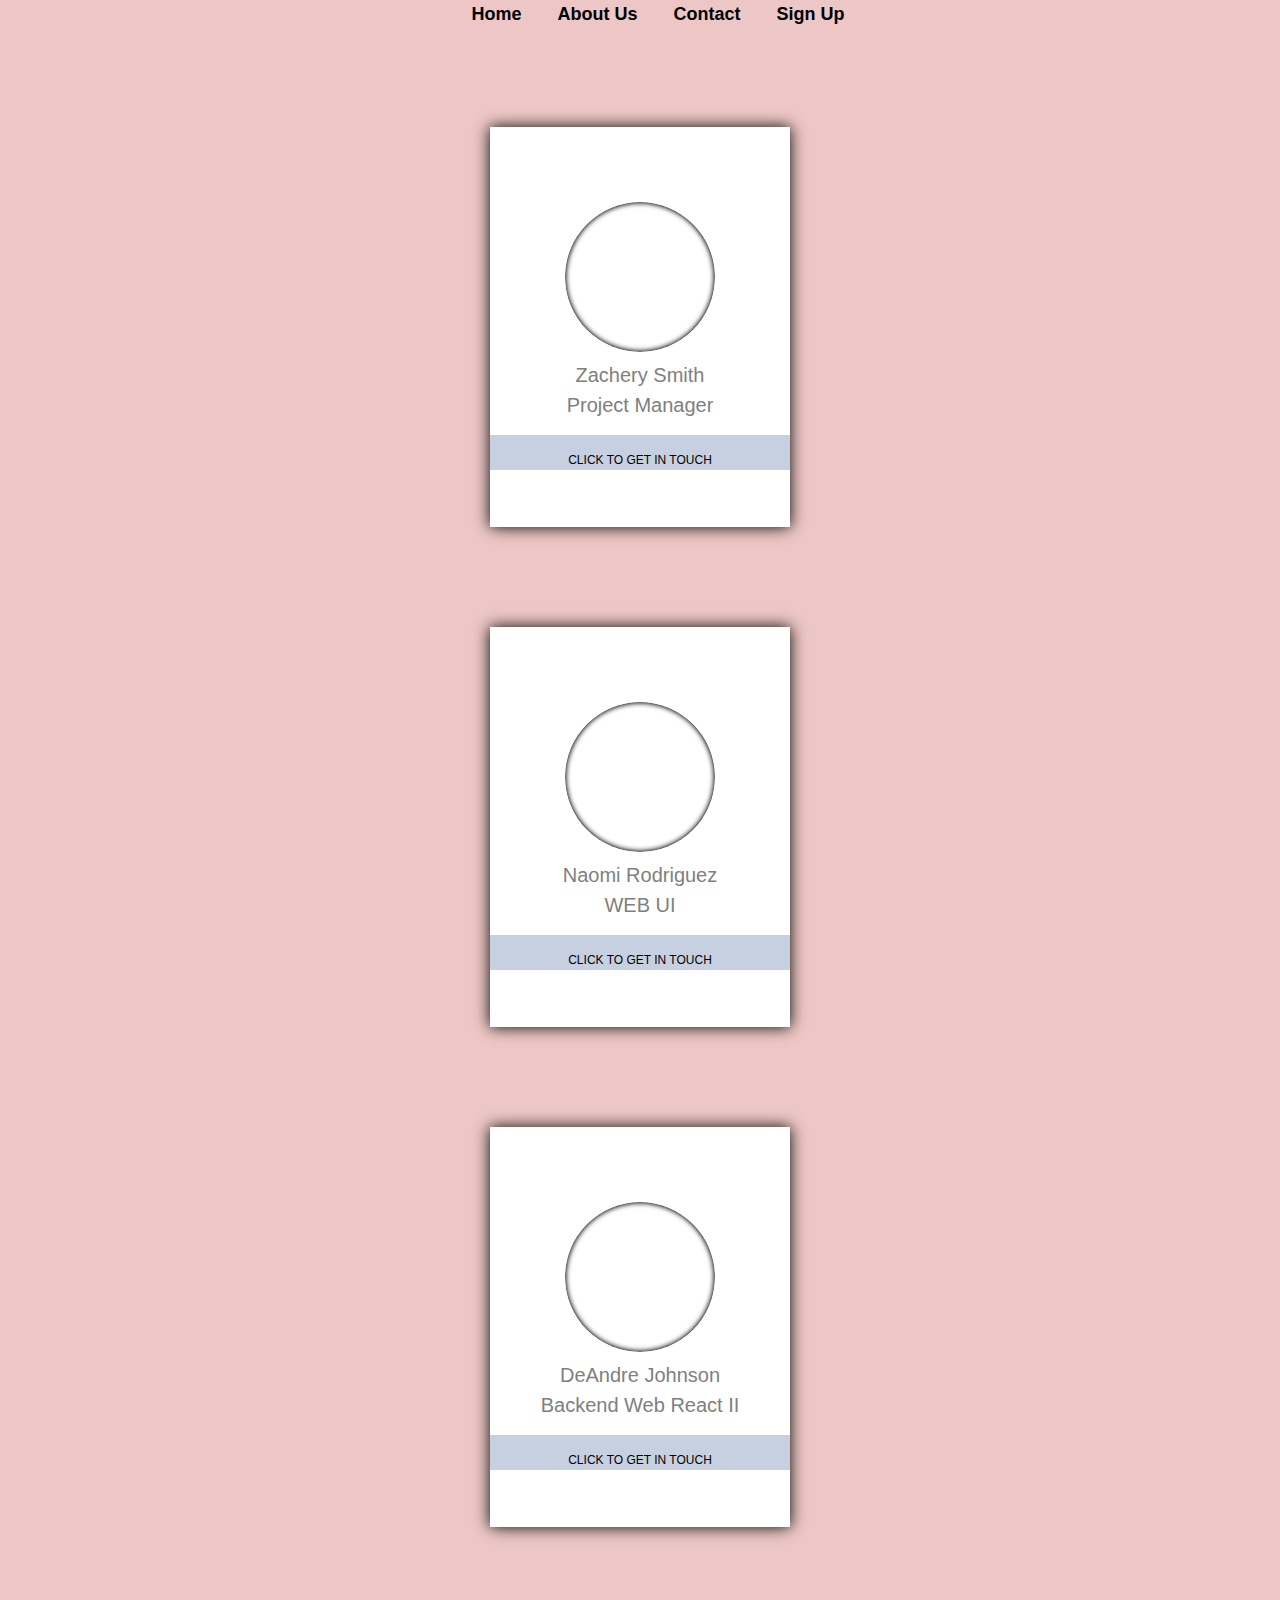
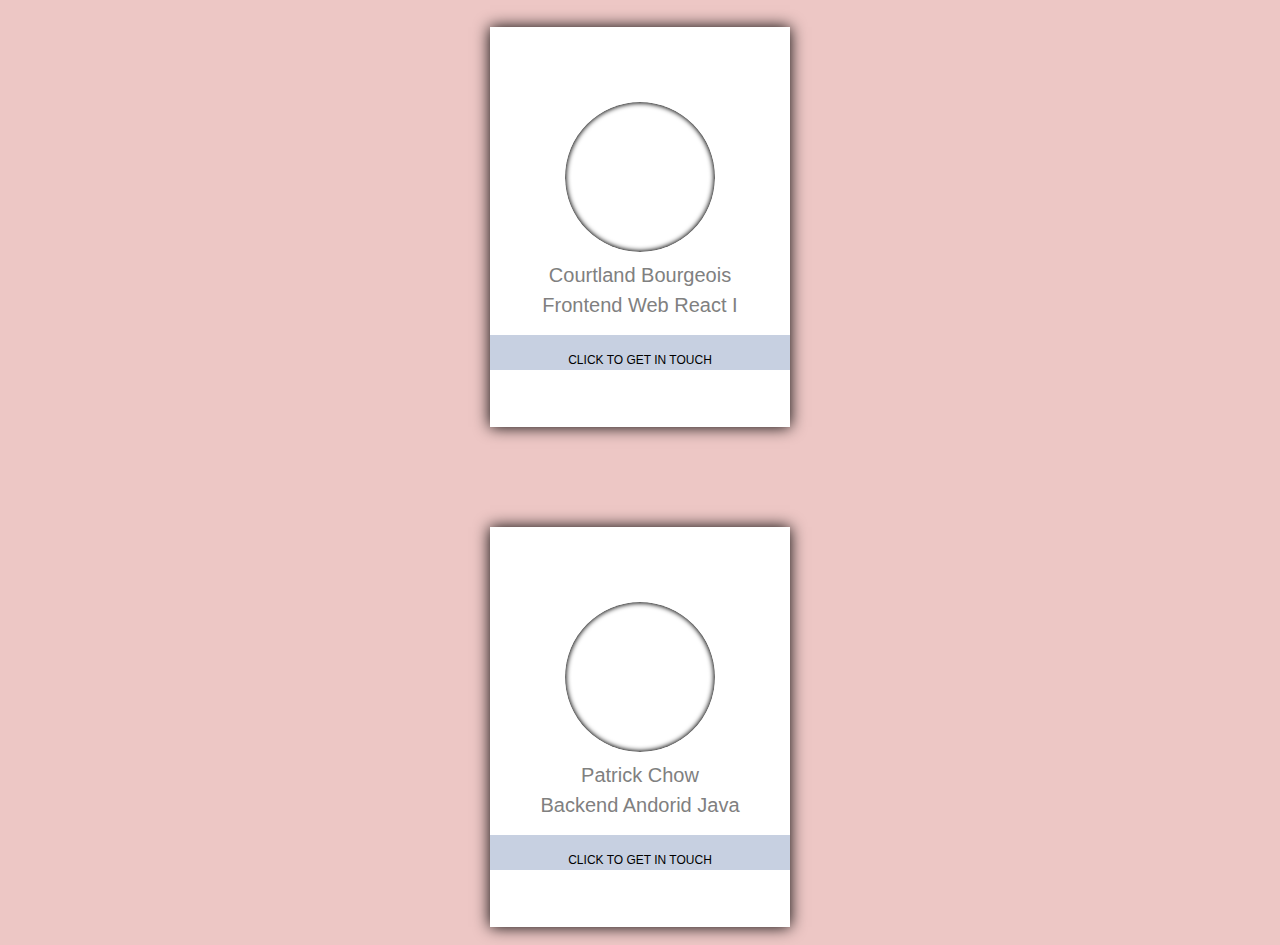
<file: team.html>
<!DOCTYPE html>
<html lang="en">
<head>
    <meta charset="UTF-8">
    <link rel="stylesheet" href="../CSS/index.css">
    <meta name="viewport" content="width=device-width, initial-scale=1.0">
    <meta http-equiv="X-UA-Compatible" content="ie=edge">
    <title>Document</title>
</head>

<!--<body class="team">
    <div class="Team">
    <h1 class="our">MEET OUR TEAM</h1>
    </div>
    <div class="pics">
            <img src="images/IMG-5407.jpg" width="200" height="100" alt="" class="article-image">
            <p>UI Developer</p>
            </div>
            <hr class="line">
            <div class="pics">
            <img src="images/john.jpg" width="200" height="100" alt="" class="article-image">
            <p class="right">Backend Developer</p>
        </div>
        <hr class="line">
        <div class="pics">
        <img src="images/courtland.png" width="200" height="100" alt="" class="article-image">
        <p class="right">Frontend Developer</p>
        </div>
        <hr class="line">
        <div class="pics">
                <img src="images/patrick.jpg" width="200" height="100" alt="" class="article-image">
                
                <p class="right">Backend Developer</p>
        </div>
</body>
</html>-->

</head>
<body>
    <header>
        <div class="top">
        <div class="top">
         </div>
         <nav>
             <ul>
                 <li><a href="index.html">Home</a></li>
                 <li><a href="team.html">About Us</a></li>
                 <li><a href="aboutus.html">Contact</a></li>
                 <li><a href="https://diy-tracker-delta.now.sh/login">Sign Up</a></li>
             </ul>
         </nav>
        </div> <!-- / .container -->
    </header>









<body class="team">
        <div class="card">
            <div class="tl"></div>
            <div class="banner"></div>
            <ul>
                <li><b>Zachery Smith</b></li>
                <li>Project Manager</li>
              <li></li>
            </ul>
            <button class="contact" id="main-button"> <a href="https://www.linkedin.com/in/mrzacsmith/"><i></i>click to get in touch</button>
            <div class="social-media-banner">
                <a href=""><i class="fa fa-twitter"></i></a>
                <a href=""><i class="fa fa-facebook"></i></a>
                <a href=""><i class="fa fa-instagram"></i></a>
                <a href=""><i class="fa fa-linkedin"></i></a>
            </div>
          <form class="email-form">
                <input id="name" type="text" placeholder="name">
                <input id="email" type="text" placeholder="email">
                <textarea id="comment" type="text" placeholder="comment"></textarea>
                <button class="contact">send</button>
          </form>
          </div>
  
  <div class="card">
            <div class="photo"></div>
            <div class="banner"></div>
            <ul>
                <li><b>Naomi Rodriguez</b></li>
                <li>WEB UI</li>
              <li></li>
            </ul>
            <button class="contact" id="main-button"><a href="https://www.linkedin.com/in/naomi-rodriguez-076658186/"><i></i>click to get in touch</button>
            <div class="social-media-banner">
                <a href=""><i class="fa fa-twitter"></i></a>
                <a href=""><i class="fa fa-facebook"></i></a>
                <a href=""><i class="fa fa-instagram"></i></a>
                <a href=""><i class="fa fa-linkedin"></i></a>
            </div>
          <form class="email-form">
                <input id="name" type="text" placeholder="name">
                <input id="email" type="text" placeholder="email">
                <textarea id="comment" type="text" placeholder="comment"></textarea>
                <button class="contact">send</button>
          </form>
          </div>
  <div class="card">
            <div class="two"></div>
            <div class="banner"></div>
            <ul>
                <li><b>DeAndre Johnson</b></li>
                <li>Backend Web React II</li>
              <li></li>
            </ul>
            <button class="contact" id="main-button"><a href="https://www.linkedin.com/in/deandrejohnson/"><i></i>click to get in touch</button>
            <div class="social-media-banner">
                <a href=""><i class="fa fa-twitter"></i></a>
                <a href=""><i class="fa fa-facebook"></i></a>
                <a href=""><i class="fa fa-instagram"></i></a>
                <a href=""><i class="fa fa-linkedin"></i></a>
            </div>
          <form class="email-form">
                <input id="name" type="text" placeholder="name">
                <input id="email" type="text" placeholder="email">
                <textarea id="comment" type="text" placeholder="comment"></textarea>
                <button class="contact">send</button>
          </form>
          </div>
  
  <div class="card">
            <div class="three"></div>
            <div class="banner"></div>
            <ul>
                <li><b>Courtland Bourgeois</b></li>
                <li>Frontend Web React I</li>
              <li></li>
            </ul>
            <button class="contact" id="main-button"><a href="https://www.linkedin.com/in/courtland-bourgeois/"><i></i>click to get in touch</button>
            <div class="social-media-banner">
                <a href=""><i class="fa fa-twitter"></i></a>
                <a href=""><i class="fa fa-facebook"></i></a>
                <a href=""><i class="fa fa-instagram"></i></a>
                <a href=""><i class="fa fa-linkedin"></i></a>
            </div>
          <form class="email-form">
                <input id="name" type="text" placeholder="name">
                <input id="email" type="text" placeholder="email">
                <textarea id="comment" type="text" placeholder="comment"></textarea>
                <button class="contact">send</button>
          </form>
          </div>
  <div class="card">
            <div class="four"></div>
            <div class="banner"></div>
            <ul>
                <li><b>Patrick Chow</b></li>
                <li>Backend Andorid Java</li>
                <li><li>
              <li></li>
            </ul>
            <button class="contact" id="main-button"><a href="https://www.linkedin.com/in/patrick-chow-26b0b2182/"><i></i>click to get in touch</button>
            <div class="social-media-banner">
                <a href=""><i class="fa fa-twitter"></i></a>
                <a href=""><i class="fa fa-facebook"></i></a>
                <a href=""><i class="fa fa-instagram"></i></a>
                <a href=""><i class="fa fa-linkedin"></i></a>
            </div>
          <form class="email-form">
                <input id="name" type="text" placeholder="name">
                <input id="email" type="text" placeholder="email">
                <textarea id="comment" type="text" placeholder="comment"></textarea>
                <button class="contact">send</button>
          </form>
          </div>
  
    </body>
</file>
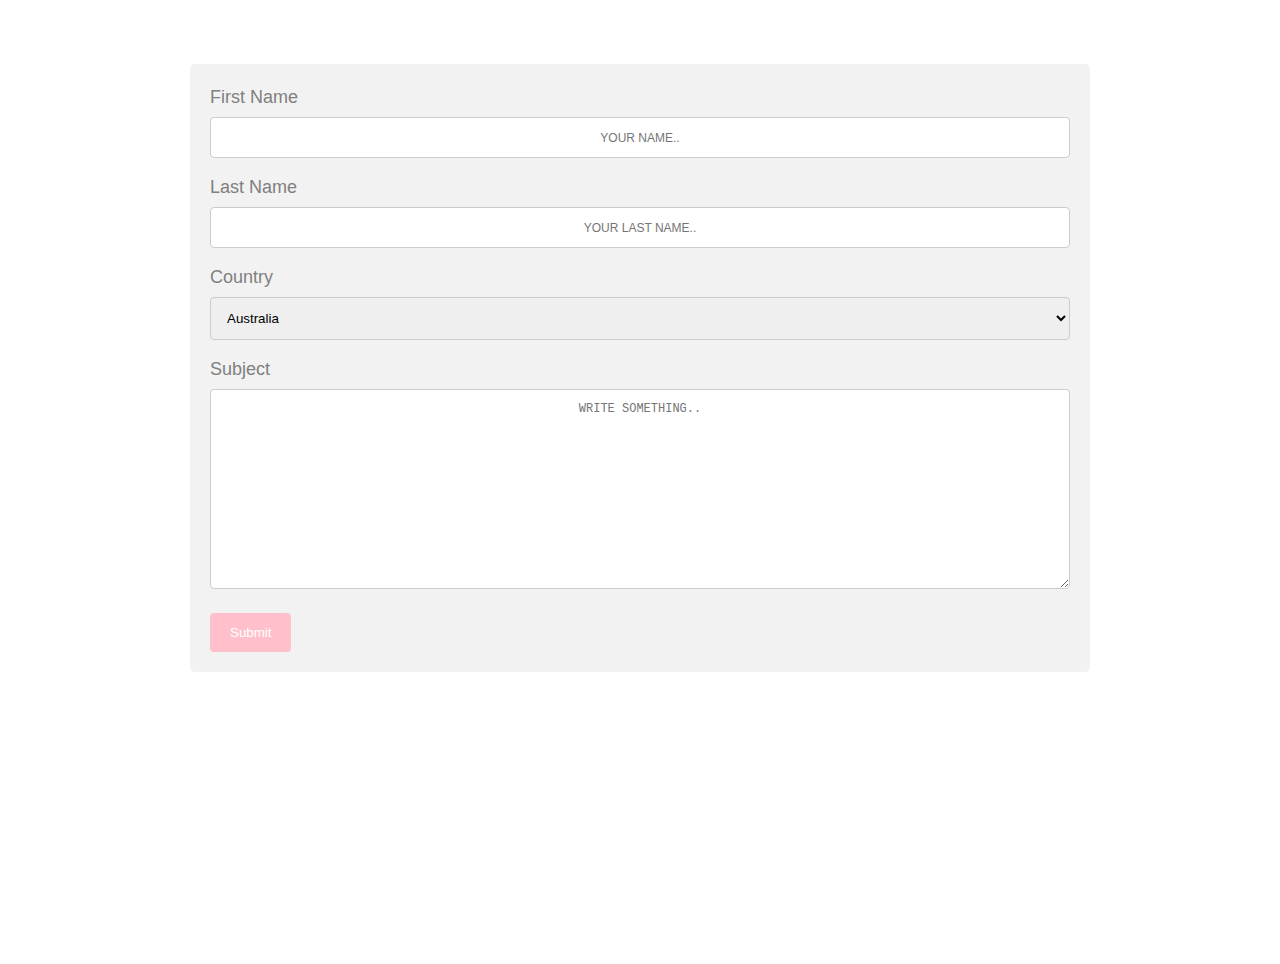
<file: UI/aboutus.html>
<!DOCTYPE html>
<html lang="en">
<head>
    <meta charset="UTF-8">
    <link rel="stylesheet" href="../CSS/index.css">
    <meta name="viewport" content="width=device-width, initial-scale=1.0">
    <meta http-equiv="X-UA-Compatible" content="ie=edge">
    <title>Document</title>
</head>
<body>
    
  <div class="container">
  <form action="/action_page.php">
    <label for="fname">First Name</label>
    <input type="text" id="fname" name="firstname" placeholder="Your name..">

    <label for="lname">Last Name</label>
    <input type="text" id="lname" name="lastname" placeholder="Your last name..">

    <label for="country">Country</label>
    <select id="country" name="country">
      <option value="australia">Australia</option>
      <option value="canada">Canada</option>
      <option value="usa">USA</option>
    </select>

    <label for="subject">Subject</label>
    <textarea id="subject" name="subject" placeholder="Write something.." style="height:200px"></textarea>

    <input type="submit" value="Submit">
  </form>
</div>

</body>
</html>
</file>
<file: CSS/index.css>
/* http://meyerweb.com/eric/tools/css/reset/ 
   v2.0 | 20110126
   License: none (public domain)
*/
html,
body,
div,
span,
applet,
object,
iframe,
h1,
h2,
h3,
h4,
h5,
h6,
p,
blockquote,
pre,
a,
abbr,
acronym,
address,
big,
cite,
code,
del,
dfn,
em,
img,
ins,
kbd,
q,
s,
samp,
small,
strike,
strong,
sub,
sup,
tt,
var,
b,
u,
i,
center,
dl,
dt,
dd,
ol,
ul,
li,
fieldset,
form,
label,
legend,
table,
caption,
tbody,
tfoot,
thead,
tr,
th,
td,
article,
aside,
canvas,
details,
embed,
figure,
figcaption,
footer,
header,
hgroup,
menu,
nav,
output,
ruby,
section,
summary,
time,
mark,
audio,
video {
  margin: 0;
  padding: 0;
  border: 0;
  font-size: 100%;
  font: inherit;
  vertical-align: baseline;
}
/* HTML5 display-role reset for older browsers */
article,
aside,
details,
figcaption,
figure,
footer,
header,
hgroup,
menu,
nav,
section {
  display: block;
}
body {
  line-height: 1.5;
}
ol,
ul {
  list-style: none;
}
blockquote,
q {
  quotes: none;
}
blockquote:before,
blockquote:after,
q:before,
q:after {
  content: '';
  content: none;
}
table {
  border-collapse: collapse;
  border-spacing: 0;
}
/* Set every element's box-sizing to border-box */
* {
  box-sizing: border-box;
}
html,
body {
  height: 100%;
}
@font-face {
  font-family: 'Pacifico';
  font-style: normal;
  font-weight: 400;
  font-display: swap;
  src: local('Pacifico Regular'), local('Pacifico-Regular'), url(https://fonts.gstatic.com/s/pacifico/v16/FwZY7-Qmy14u9lezJ-6H6Mw.ttf) format('truetype');
}
@font-face {
  font-family: 'Ubuntu';
  font-style: normal;
  font-weight: 400;
  font-display: swap;
  src: local('Ubuntu Regular'), local('Ubuntu-Regular'), url(https://fonts.gstatic.com/s/ubuntu/v14/4iCs6KVjbNBYlgoKfw7z.ttf) format('truetype');
}
body {
  margin: 0;
  font-family: 'Ubuntu', sans-serif;
  font-size: 1.125rem;
  font-weight: 300;
}
.diytitle {
  font-size: 3em;
  margin-bottom: 3%;
  background-color: #edc7c5;
}
.diytitle:hover {
  color: black;
}
.bold {
  font-size: 1.5rem;
}
.bold:hover {
  color: hotpink;
}
.bold:hover {
  font-weight: bold;
}
img {
  max-width: 100%;
  display: block;
}
.image-full {
  max-height: 300px;
  width: 100%;
  object-fit: cover;
  margin-bottom: 2em;
}
h2,
h3 {
  font-family: 'Lora', serif;
  font-weight: 400;
  margin-top: 0;
}
h1 {
  font-family: 'Pacifico', cursive;
  color: grey;
  margin-top: 0;
}
a {
  color: black;
}
:hover {
  color: grey;
}
strong {
  font-weight: 700;
}
.subtitle {
  font-weight: 700;
  color: black;
  font-size: 0.75rem;
  margin-top: 0;
}
.article-title {
  font-size: 1.5rem;
}
.article-read-more  .article-info {
  font-size: 0.875rem;
}
.article-read-more {
  text-decoration: none;
  font-weight: 700;
}
.article-read-more:hover  .article-read-more:focus {
  text-decoration: underline;
}
.article-read-more:hover {
  color: hotpink;
}
.article-info {
  margin: 2em 0;
}
.widget-title  .widget-title-post-title {
  font-size: 1rem;
}
.widget-title {
  font-family: 'Ubuntu', sans-serif;
  font-weight: 700;
}
.widget-recent-post-title {
  color: black;
}
.container {
  width: 90%;
  max-width: 900px;
  margin: 0 auto;
}
.container-flex {
  display: flex;
  flex-direction: column;
  justify-content: space-between;
}
header {
  text-align: center;
  margin-bottom: 3em;
}
footer {
  background: #edc7c5;
  text-align: center;
  padding: 2em 0;
}
@media (max-width: 675px) {
  header {
    text-align: left;
  }
  .container-flex {
    flex-direction: row;
  }
  main {
    width: 70%;
  }
  aside {
    width: 25%;
    min-width: 200px;
    margin-left: 1em;
  }
}
nav ul {
  list-style: none;
  padding: 0;
  display: flex;
  justify-content: center;
}
nav li {
  margin-left: 2em;
}
nav a {
  text-decoration: none;
  font-weight: 700;
  padding: 0.25em 0;
}
nav a:hover  nav a:focus {
  color: lightblue;
}
.current-page {
  border-bottom: 1px solid #707070;
}
.current-page:hover {
  color: #707070;
}
@media (max-width:675px) {
  nav ul {
    flex-direction: column;
  }
  nav li {
    margin: 0.5em 0;
  }
}
/* articles */
.article-featured {
  border-bottom: #707070 1px solid;
  padding-bottom: 2em;
  margin-bottom: 2em;
}
.article-recent {
  display: flex;
  flex-direction: column;
  margin-bottom: 2em;
}
.article-recent-main {
  order: 2;
}
.article-recent-secondary {
  order: 1;
}
@media (min-width:675px) {
  .article-recent {
    flex-direction: row;
    justify-content: space-between;
  }
  .article-recent-main {
    width: 68%;
  }
  .article-recent-secondary {
    width: 30%;
  }
  .article-featured {
    display: flex;
    flex-direction: column;
  }
  .article-image {
    order: -2;
    min-height: 250px;
    object-fit: cover;
    border-radius: 20px;
  }
  .article-image:hover {
    animation: shake 0.5s;
    animation-iteration-count: infinite;
  }
  @keyframes shake {
    0% {
      transform: translate(1px, 1px) rotate(0deg);
    }
    10% {
      transform: translate(-1px, -2px) rotate(-1deg);
    }
    20% {
      transform: translate(-3px, 0px) rotate(1deg);
    }
    30% {
      transform: translate(3px, 2px) rotate(0deg);
    }
    40% {
      transform: translate(1px, -1px) rotate(1deg);
    }
    50% {
      transform: translate(-1px, 2px) rotate(-1deg);
    }
    60% {
      transform: translate(-3px, 1px) rotate(0deg);
    }
    70% {
      transform: translate(3px, 1px) rotate(-1deg);
    }
    80% {
      transform: translate(-1px, -1px) rotate(1deg);
    }
    90% {
      transform: translate(1px, 2px) rotate(0deg);
    }
    100% {
      transform: translate(1px, -2px) rotate(-1deg);
    }
  }
  .article-info {
    order: -1;
  }
}
/* widgets */
.sidebar-widget {
  border: 20px solid #efefef;
  margin-bottom: 2em;
  padding: 1em;
}
.widget-recent-post {
  display: flex;
  flex-direction: column;
  margin-bottom: 1em;
}
.widget-recent-post:last-child {
  border: 0;
  margin: 0;
}
.widget-image {
  order: -1;
}
input[type=text],
select,
textarea {
  width: 100%;
  padding: 12px;
  border: 1px solid #ccc;
  border-radius: 4px;
  box-sizing: border-box;
  margin-top: 6px;
  margin-bottom: 16px;
  resize: vertical;
}
input[type=submit] {
  background-color: pink;
  color: white;
  padding: 12px 20px;
  border: none;
  border-radius: 4px;
  cursor: pointer;
}
input[type=submit]:hover {
  background-color: pink;
}
.container {
  border-radius: 5px;
  background-color: #f2f2f2;
  padding: 20px;
  margin-top: 5%;
}
@media (max-width: 500px) {
  .diytitle {
    font-size: 3em;
    margin-bottom: 3%;
    background-color: whitesmoke;
  }
}
.top {
  margin-bottom: 2pm;
}
html {
  overflow-x: hidden;
}
body {
  font-family: 'Lato', sans-serif;
  margin: 0;
  background-color: white;
}
a {
  text-decoration: none;
}
.card {
  z-index: 1;
  position: relative;
  width: 300px;
  height: 400px;
  margin: 0 auto;
  margin-top: 100px;
  background-color: white;
  -webkit-box-shadow: 0 0 10px black;
  -moz-box-shadow: 0 0 10px black;
  box-shadow: 0 0 15px black;
  /*
        -webkit-box-shadow: 0 0 10px rgba(0, 0, 0, 0.2), inset 0 0 50px rgba(0, 0, 0, 0.1);
	-moz-box-shadow: 0 0 10px rgba(0, 0, 0, 0.2), inset 0 0 50px rgba(0, 0, 0, 0.1);
	box-shadow: 0 0 15px rgba(0, 0, 0, 0.2), inset 0 0 50px rgba(0, 0, 0, 0.2);
*/
}
.card.active {
  height: 490px;
}
.banner {
  z-index: 2;
  position: relative;
  margin-top: -154px;
  width: 100%;
  height: 150px;
  background-image: url(https://www.google.com/url?sa=i&url=http%3A%2F%2Fgetwallpapers.com%2Fcollection%2Fwhite-background-wallpaper-iphone&psig=AOvVaw0nXZi4FaVgRxw-ltdgYpXH&ust=1574371589509000&source=images&cd=vfe&ved=0CAIQjRxqFwoTCOjDwbDd-eUCFQAAAAAdAAAAABAD);
  background-size: cover;
}
.banner.active {
  height: 0;
}
.photo {
  z-index: 3;
  position: relative;
  border-radius: 50%;
  height: 150px;
  width: 150px;
  background-color: white;
  margin: 0 auto;
  background-image: url(https://scontent.ftpa1-2.fna.fbcdn.net/v/t1.0-1/p240x240/71497438_2420681227967955_2900388503000973312_n.jpg?_nc_cat=100&_nc_oc=AQmCalucaZGF37k8YLb36BW8dx-7_hbUdM_SHEwKNrkTxNZG716jvJyZ71KK2oys7jZv6DRYogxobcXCTSRVLczV&_nc_ht=scontent.ftpa1-2.fna&oh=5110c175f601932432017e82370997e4&oe=5E83BB40);
  background-size: cover;
  background-position: 50% 50%;
  top: 75px;
  -webkit-box-shadow: inset 0px 0px 5px 1px black;
  -moz-box-shadow: inset 0px 0px 5px 1px black;
  box-shadow: inset 0px 0px 5px 1px black;
}
.photo.active {
  top: -80px;
}
.card ul {
  list-style: none;
  text-align: center;
  padding-left: 0;
  margin-top: 87px;
  margin-bottom: 30px;
  font-size: 20px;
}
.card ul.active {
  opacity: 0;
  visibility: hidden;
}
.card i {
  font-size: 25px;
  display: inline-block;
  margin-top: 10px;
  margin-left: 40px;
  margin-right: 150px;
  width: 300px;
  text-align: left;
  color: #C7D0E1;
}
button.contact {
  margin: 0 auto;
  text-align: center;
  margin-top: -15px;
  width: 100%;
  height: 35px;
  display: block;
  border: none;
  background-color: transparent;
  font-family: inherit;
  color: white;
  background-color: #C7D0E1;
  font-size: 12px;
  text-transform: uppercase;
}
button.contact:hover {
  cursor: pointer;
  background-color: #979da8;
}
button.contact:focus {
  outline: 0;
}
.social-media-banner {
  width: 300px;
  height: 50px;
  margin-top: 25px;
  text-align: center;
  position: absolute;
}
.social-media-banner.active {
  opacity: 0;
  visibility: hidden;
}
.social-media-banner a i {
  display: inline;
  margin-right: 15px;
  margin-left: 10px;
}
.social-media-banner a i:hover {
  color: #979da8;
}
.email-form {
  height: 0;
  overflow: hidden;
  width: 300px;
  z-index: -1;
  -webkit-transition: all 0.5s ease-in-out;
  -moz-transition: all 0.5s ease-in-out;
  -o-transition: all 0.5s ease-in-out;
  -ms-transition: all 0.5s ease-in-out;
  transition: all 0.5s ease-in-out;
}
.email-form.active {
  height: 310px;
  z-index: 3;
  -webkit-transition: all 1s ease-in-out;
  -moz-transition: all 1s ease-in-out;
  -o-transition: all 1s ease-in-out;
  -ms-transition: all 1s ease-in-out;
  transition: all 1s ease-in-out;
}
.email-form input {
  width: 200px;
  text-transform: capitalize;
  margin-top: 35px;
  height: 30px;
  display: block;
}
.email-form input:focus,
.email-form textarea:focus {
  border: 1px solid grey;
  outline: none;
}
::-webkit-input-placeholder {
  font-size: 12px;
  text-transform: uppercase;
  text-align: center;
}
.email-form textarea {
  width: 200px;
  text-transform: capitalize;
  background-color: white;
  margin: 0 auto;
  display: block;
  margin-top: 40px;
  border: 1px solid #dadee5;
  font-family: inherit;
}
.email-form button {
  margin-top: 60px;
}
.tl {
  z-index: 3;
  position: relative;
  border-radius: 50%;
  height: 150px;
  width: 150px;
  background-color: white;
  margin: 0 auto;
  background-image: url(https://ca.slack-edge.com/T4JUEB3ME-UFY9GF4DN-876ccf1950b8-512);
  background-size: cover;
  background-position: 50% 50%;
  top: 75px;
  -webkit-box-shadow: inset 0px 0px 5px 1px black;
  -moz-box-shadow: inset 0px 0px 5px 1px black;
  box-shadow: inset 0px 0px 5px 1px black;
}
.two {
  z-index: 3;
  position: relative;
  border-radius: 50%;
  height: 150px;
  width: 150px;
  background-color: white;
  margin: 0 auto;
  background-image: url(https://avatars0.githubusercontent.com/u/1680153?s=460&v=4);
  background-size: cover;
  background-position: 50% 50%;
  top: 75px;
  -webkit-box-shadow: inset 0px 0px 5px 1px black;
  -moz-box-shadow: inset 0px 0px 5px 1px black;
  box-shadow: inset 0px 0px 5px 1px black;
}
.three {
  z-index: 3;
  position: relative;
  border-radius: 50%;
  height: 150px;
  width: 150px;
  background-color: white;
  margin: 0 auto;
  background-image: url(https://ca.slack-edge.com/T4JUEB3ME-UMR10UR2S-b9ce66253e0d-512);
  background-size: cover;
  background-position: 50% 50%;
  top: 75px;
  -webkit-box-shadow: inset 0px 0px 5px 1px black;
  -moz-box-shadow: inset 0px 0px 5px 1px black;
  box-shadow: inset 0px 0px 5px 1px black;
}
.four {
  z-index: 3;
  position: relative;
  border-radius: 50%;
  height: 150px;
  width: 150px;
  background-color: white;
  margin: 0 auto;
  background-image: url(https://ca.slack-edge.com/T4JUEB3ME-UM084PGEQ-8a4318dd4175-512);
  background-size: cover;
  background-position: 50% 50%;
  top: 75px;
  -webkit-box-shadow: inset 0px 0px 5px 1px black;
  -moz-box-shadow: inset 0px 0px 5px 1px black;
  box-shadow: inset 0px 0px 5px 1px black;
}
.team {
  background-color: #edc7c5;
}
@media (max-width: 680px) {
  .container-flex {
    display: flex;
    flex-direction: column;
    align-items: center;
  }
  main {
    width: 100%;
  }
  .sidebar {
    width: 102%;
  }
}
@media (max-width: 680px) {
  .top {
    display: flex;
    justify-content: center;
  }
}
@media (max-width: 680px) {
  .container-flex:first-child {
    background-color: #edc7c5;
  }
  .container-flex:first-child .diytitle {
    background-color: #edc7c5;
  }
}
</file>
